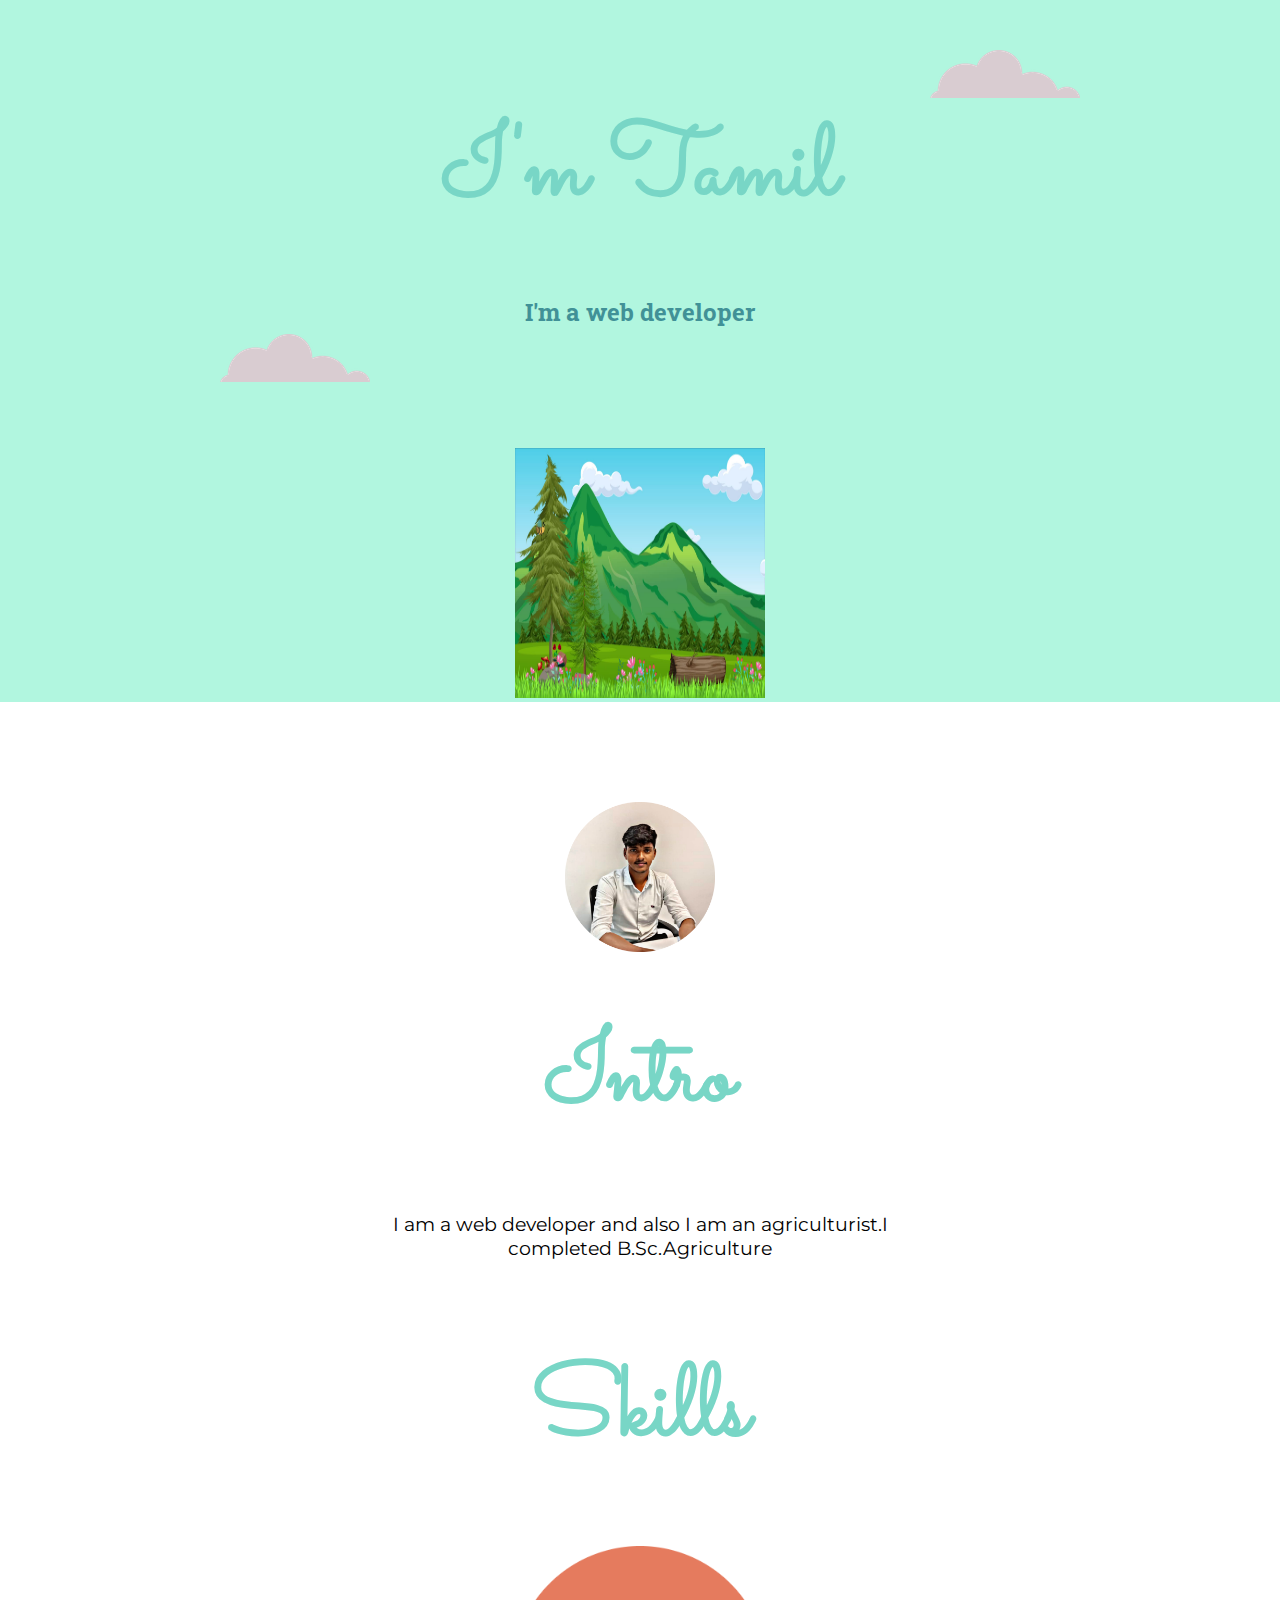
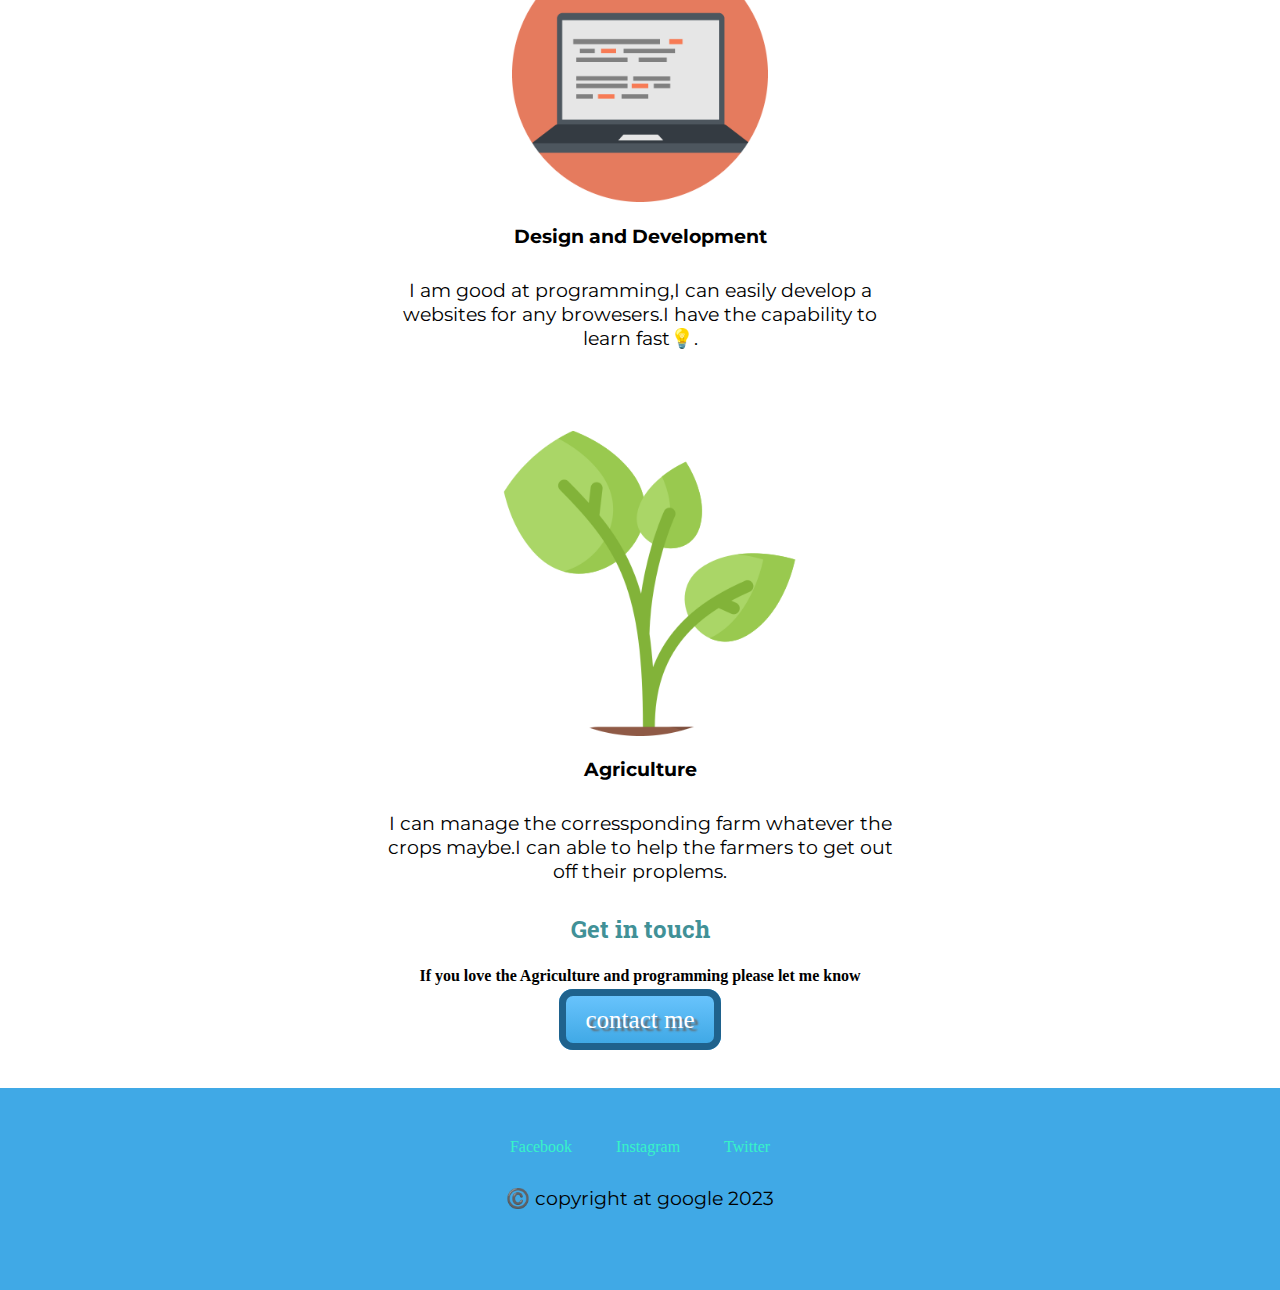
<file: index.htm>
<!DOCTYPE html>
<html lang="en">
<head>
    <meta charset="UTF-8">
    <meta name="viewport" content="width=device-width, initial-scale=1.0">
    <title>TamilazhaganM</title>
    <link rel="stylesheet" href="style.css">
    <link rel="icon" href="favicon (1).ico">
    <link rel="preconnect" href="https://fonts.googleapis.com">
<link rel="preconnect" href="https://fonts.gstatic.com" crossorigin>
<link href="https://fonts.googleapis.com/css2?family=Sacramento&display=swap" rel="stylesheet">
<link rel="preconnect" href="https://fonts.googleapis.com">
<link rel="preconnect" href="https://fonts.gstatic.com" crossorigin>
<link href="https://fonts.googleapis.com/css2?family=Roboto+Slab&display=swap" rel="stylesheet">
<link rel="preconnect" href="https://fonts.googleapis.com">
<link rel="preconnect" href="https://fonts.gstatic.com" crossorigin>
<link href="https://fonts.googleapis.com/css2?family=Montserrat:ital,wght@1,600&display=swap" rel="stylesheet">
<link rel="preconnect" href="https://fonts.googleapis.com">
<link rel="preconnect" href="https://fonts.gstatic.com" crossorigin>
<link href="https://fonts.googleapis.com/css2?family=Montserrat&display=swap" rel="stylesheet">
</head>
<body>
    <div class="top-container">
     <img class="top-cloud" src="cloudd.png">   
    <h1>I'm Tamil</h1>
    <h2>I'm a web developer</h2>
    <img class="bottom-cloud" src="cloudd.png">
    <img class="mount" src="mount.jpeg" width="250px" height="250px">

    </div>
    <div class="middle-container">
        <img class="Intro" src="Tamil profile.jpg-modified.png" width="150px" height="150px">
        <h1 class="mine">Intro</h1>
        <p>I am a web developer and also I am an agriculturist.I completed B.Sc.Agriculture</p>

    </div>
    <div>
        <h1 class="head">Skills</h1>
        <div class="skill-row">
        <img class="computer" src="computer-modified.png">
        <h3>Design and Development</h3>
        <p>I am good at programming,I can easily develop a websites for any browesers.I have the capability to learn fast💡.</p><br><br>
        <img class="agri" src="sprout-modified.png">
        <h3>Agriculture</h3>
        <p>I can manage the corressponding farm whatever the crops maybe.I can able to help the farmers to get out off their proplems.</p>
        </div>   
    </div>
    <div>
        <h2>Get in touch</h2>
        <h4>If you love the Agriculture and programming please let me know</h4>
        <a class="btn" href="contact.htm">contact me</a><br><br><br><br>
    </div>
    <div class="bottom-container">
        <div class="last">
        <a href="https://www.facebook.com/login/">Facebook</a>
        <a href="https://www.instagram.com/accounts/login/?hl=en">Instagram</a>
        <a href="https://twitter.com/i/flow/login">Twitter</a>
        </div>
        <p>©️ copyright at google 2023 </p>
    </div>
    
</body>
</html>
</file>
<file: style.css>
body{
    margin: 0;
    text-align: center;
}
h1{
    margin: 0%;
    padding: 100px ;
    padding-bottom: 30px;
    font-family: 'Sacramento', cursive;
    font-size: 100px;
    color: #78D6C6;
}
h2{
    font-family: 'Roboto Slab', serif;
    color:#419197;
}
h3{
    font-family: 'Montserrat', sans-serif;
    float: center;
}
p{
    font-family: 'Montserrat', sans-serif;
    font-size:larger; 
    width: 40%;
    margin: 30px auto 30px auto;  
}
.top-cloud{
    position: absolute;
    right: 200px;
    top: 50px;

}
.bottom-cloud{
    position: absolute;
    left: 220px;
    bottom: 320px;
}
.mount{
    padding-top: 100px;
    width: ;
}
.Intro{
    padding-top: 100px;
}
.mine{
    padding-top: 50px;
}
.skill-row{
    margin: 30px auto 30px auto;
}
.computer{
    width: 20%;
}
.agri{
    width: 25%;
}
.top-container{
    position: relative;
    background-color: rgb(177, 246, 223);
    margin:0;
}
.btn {
    background: #68c3fc;
    background-image: -webkit-linear-gradient(top, #68c3fc, #40a9e6);
    background-image: -moz-linear-gradient(top, #68c3fc, #40a9e6);
    background-image: -ms-linear-gradient(top, #68c3fc, #40a9e6);
    background-image: -o-linear-gradient(top, #68c3fc, #40a9e6);
    background-image: linear-gradient(to bottom, #68c3fc, #40a9e6);
    -webkit-border-radius: 14;
    -moz-border-radius: 14;
    border-radius: 14px;
    text-shadow: 4px 3px 2px #666666;
    font-family: Georgia;
    color: #ffffff;
    font-size: 25px;
    padding: 10px 20px 10px 20px;
    border: solid #1f628d 7px;
    text-decoration: none;
  }
  
  .btn:hover {
    background: #18f7b8;
    background-image: -webkit-linear-gradient(top, #18f7b8, #21e8d7);
    background-image: -moz-linear-gradient(top, #18f7b8, #21e8d7);
    background-image: -ms-linear-gradient(top, #18f7b8, #21e8d7);
    background-image: -o-linear-gradient(top, #18f7b8, #21e8d7);
    background-image: linear-gradient(to bottom, #18f7b8, #21e8d7);
    text-decoration: none;
  }
  .list{
    list-style-type: none;
  }
  .bottom-container{
    padding: 50px;
    background-color: #40a9e6;
  }
  a{
    text-decoration: none;
    padding: 10px 20px ;
    color: #37f4c8;
  }
  a:hover{
    color: white;
  }
  .head{
    padding-top: 50px;
  }
</file>
